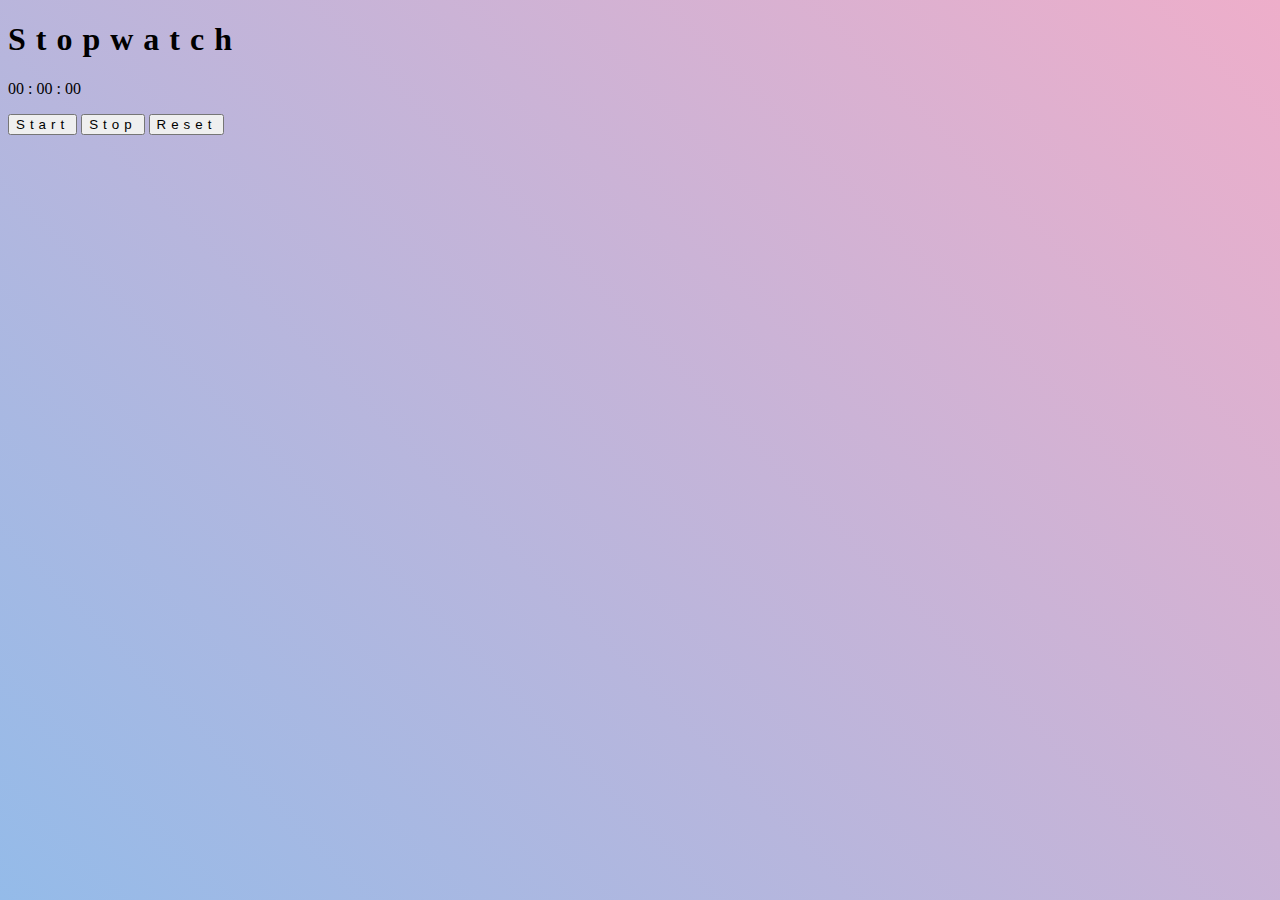
<file: 01 - Stopwatch/index.html>
<!DOCTYPE html>
<html lang="tr">

<head>
    <meta charset="UTF-8">
    <meta http-equiv="X-UA-Compatible" content="IE=edge">
    <meta name="viewport" content="width=device-width, initial-scale=1.0">
    <link href="https://cdn.jsdelivr.net/npm/bootstrap@5.0.2/dist/css/bootstrap.min.css" rel="stylesheet"
        integrity="sha384-EVSTQN3/azprG1Anm3QDgpJLIm9Nao0Yz1ztcQTwFspd3yD65VohhpuuCOmLASjC" crossorigin="anonymous">
    <link rel="stylesheet" href="style.css">
    <title>JS - Stopwatch</title>
</head>

<body>
    <div class="container">
        <div class="col-6 mx-auto my-auto mt-5">
            <div class="card text-center shadow-lg">
                <div class="card-header">
                    <h1 class="display-1 l-spacing-10">Stopwatch</h1>
                </div>
                <div class="card-body">
                    <p class="lead display-5">
                        <span id="minutes">00</span>
                        :
                        <span id="seconds">00</span>
                        :
                        <span id="miliSeconds">00</span>
                    </p>
                </div>
                <div class="card-footer ">

                    <button id="button-start" class="btn btn-success btn-lg me-4 l-spacing-5">Start</button>
                    <button id="button-stop" class="btn btn-info btn-lg text-light l-spacing-5">Stop</button>
                    <button id="button-reset" class="btn btn-danger btn-lg ms-4 l-spacing-5">Reset</button>
                </div>



            </div>
        </div>


    </div>
</body>
<script src="main.js"></script>
<script src="https://cdn.jsdelivr.net/npm/@popperjs/core@2.9.2/dist/umd/popper.min.js"
    integrity="sha384-IQsoLXl5PILFhosVNubq5LC7Qb9DXgDA9i+tQ8Zj3iwWAwPtgFTxbJ8NT4GN1R8p" crossorigin="anonymous">
    </script>
<script src="https://cdn.jsdelivr.net/npm/bootstrap@5.0.2/dist/js/bootstrap.min.js"
    integrity="sha384-cVKIPhGWiC2Al4u+LWgxfKTRIcfu0JTxR+EQDz/bgldoEyl4H0zUF0QKbrJ0EcQF" crossorigin="anonymous">
    </script>

</html>
</file>
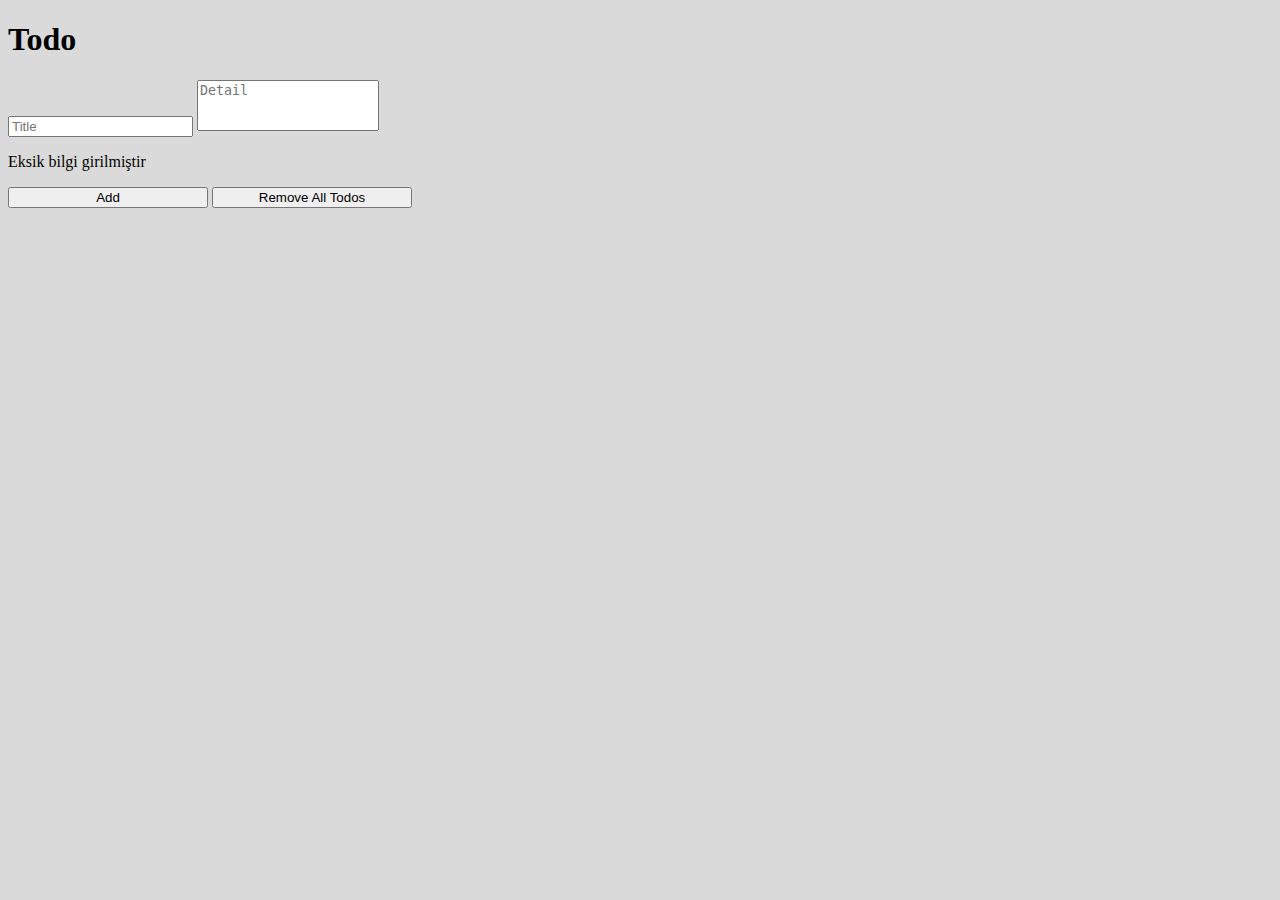
<file: 02 - Todo/index.html>
<!DOCTYPE html>
<html lang="tr">
<head>
    <meta charset="UTF-8">
    <meta http-equiv="X-UA-Compatible" content="IE=edge">
    <meta name="viewport" content="width=device-width, initial-scale=1.0">
    <link href="https://cdn.jsdelivr.net/npm/bootstrap@5.0.2/dist/css/bootstrap.min.css" rel="stylesheet"
        integrity="sha384-EVSTQN3/azprG1Anm3QDgpJLIm9Nao0Yz1ztcQTwFspd3yD65VohhpuuCOmLASjC" crossorigin="anonymous">
    <link rel="stylesheet" href="style.css">
    <title>02 - ToDo</title>
</head>
<body>
    <div class="container">
        <div class="row text-center mt-2">
            <div class="col-6 offset-3">
                <h1 class="">Todo</h1>
                    <input id="todo-title" type="text" class="form-control mb-2" placeholder="Title" autocomplete="off">
                    <textarea id="todo-detail" class="form-control mb-2" rows="3" placeholder="Detail"></textarea>
                    <p class="lead d-none" id="inputInfo">Eksik bilgi girilmiştir</p>
                    <button id="btn-add" class="btn btn-outline-success mb-2 mb-lg-0 me-lg-4">Add</button>
                    <button id="btn-remove-all" class="btn btn-outline-danger ms-lg-4">Remove All Todos</button>
            </div>
        </div>
        <div class="row mt-5">
            <div id ="todo-list" class="col-6 offset-3">

            </div><!--todo-list-->
            
           </div><!--row-->
        
        </div><!--container-->
</body>
<script src="script.js"></script>
</html>
</file>
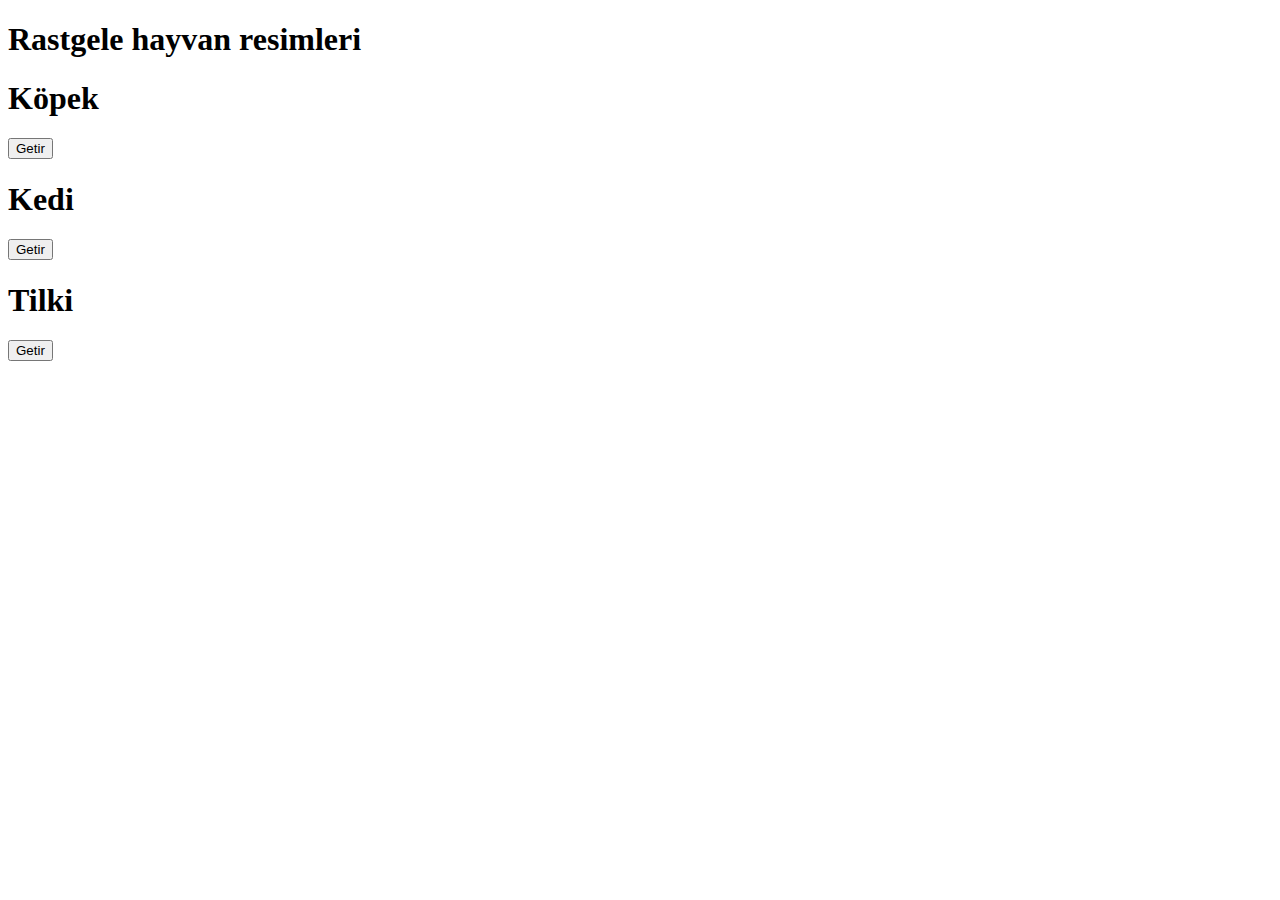
<file: 03 - RandomAnimals/index.html>
<!DOCTYPE html>
<html lang="tr">
<head>
    <meta charset="UTF-8">
    <meta http-equiv="X-UA-Compatible" content="IE=edge">
    <meta name="viewport" content="width=device-width, initial-scale=1.0">
    <link href="https://cdn.jsdelivr.net/npm/bootstrap@5.0.2/dist/css/bootstrap.min.css" rel="stylesheet"
        integrity="sha384-EVSTQN3/azprG1Anm3QDgpJLIm9Nao0Yz1ztcQTwFspd3yD65VohhpuuCOmLASjC" crossorigin="anonymous">
    <link rel="stylesheet" href="style.css">
    <title>Random Animals</title>
</head>
<body>
    <div class="container">
        <div class="row">
            
            <h1 class="display-1 text-center my-3">Rastgele hayvan resimleri</h1>

            <div class="col-12 col-lg-4 my-3">
                <div class="card text-center">
                    <div class="card-header">
                        <h1 class="display-3">Köpek</h1>
                    </div>
                    <div class="card-body" id="dog">
                        
                    </div>
                    <div class="card-footer">
                        <button id="btnRandomDog" class="btn btn-success btn-lg w-75">Getir</button>
                    </div>
                </div><!--card-->
            </div><!--col-->

            <div class="col-12 col-lg-4 my-3">
                <div class="card text-center">
                    <div class="card-header">
                        <h1 class="display-3">Kedi</h1>
                    </div>
                    <div class="card-body" id="cat">
                        
                    </div>
                    <div class="card-footer">
                        <button id="btnRandomCat" class="btn btn-success btn-lg w-75">Getir</button>
                    </div>
                </div><!--card-->
            </div><!--col-->
            
            <div class="col-12 col-lg-4 my-3">
                <div class="card text-center">
                    <div class="card-header">
                        <h1 class="display-3">Tilki</h1>
                    </div>
                    <div class="card-body" id="fox">
                        
                    </div>
                    <div class="card-footer">
                        <button id="btnRandomFox" class="btn btn-success btn-lg w-75">Getir</button>
                    </div>
                </div><!--card-->
            </div><!--col-->

        </div><!--row-->
    </div>
</body>
<script src="script.js"></script>
</html>
</file>
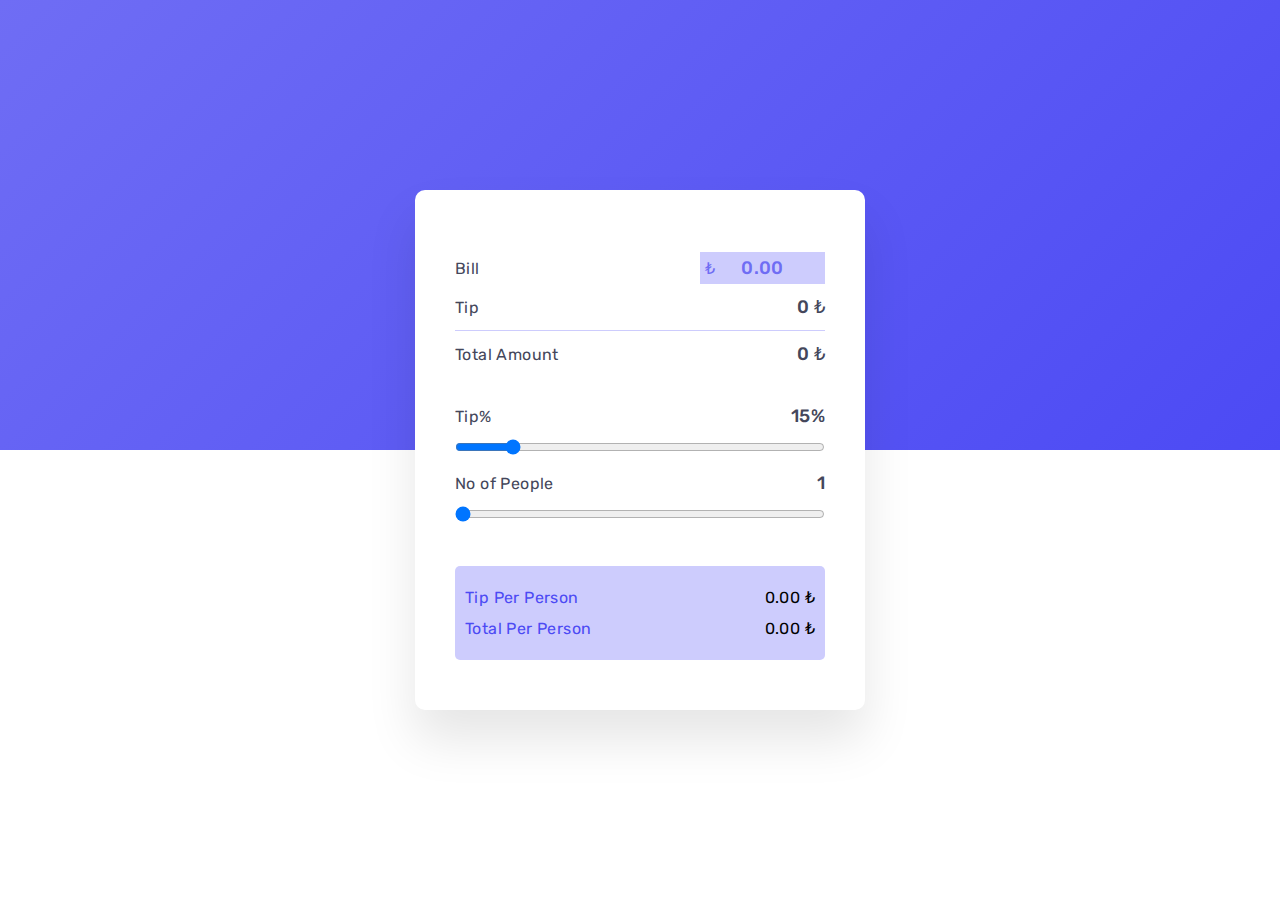
<file: 05 - TipCalculator/index.html>
<!DOCTYPE html>
<html lang="tr">
  <head>
    <meta charset="UTF-8" />
    <meta http-equiv="X-UA-Compatible" content="IE=edge" />
    <meta name="viewport" content="width=device-width, initial-scale=1.0" />
    <link rel="stylesheet" href="style.css" />
    <title>Tip calculator</title>
  </head>
  <body>
    <div class="container">
      <section>
        <div class="wrapper">
          <label for="bill" class="lbl">Bill</label>
          <div class="input-box">
            <span>₺</span>
            <input type="number" name="" id="bill" value="0.00" class="val">
          </div>
        </div>
        <div class="wrapper">
          <span class="lbl">Tip</span>
          <span id="tip-amount" class="val">₺0</span>
        </div>
        <hr>
        <div class="wrapper">
          <span class="lbl">Total Amount</span>
          <span id="total-amount" class="val">₺0</span>
        </div>
      </section>

      <section>
        <div class="wrapper">
          <label for="tip" class="lbl">Tip%</label>
          <span id="tip-percent" class="val">0</span>
        </div>
        <input type="range" name="" id="tip" min="1" value="15">
        <div class="wrapper">
          <label for="no-of-person" class="lbl">No of People</label>
          <span id="split-num" class="val">0</span>
        </div>
        <input type="range" min="1" max="15" id="no-of-people" value="1">
      </section>

      <section>
        <div class="wrapper">
          <span class="lbl">Tip Per Person</span>
          <span id="tip-per-person" class="value">₺0</span>
        </div>
        <div class="wrapper">
          <span class="lbl" >Total Per Person</span>
          <span id="total-per-person" class="value">₺0</span>
        </div>
      </section>
      
    </div>
  </body>
  <script src="script.js"></script>
</html>
</file>
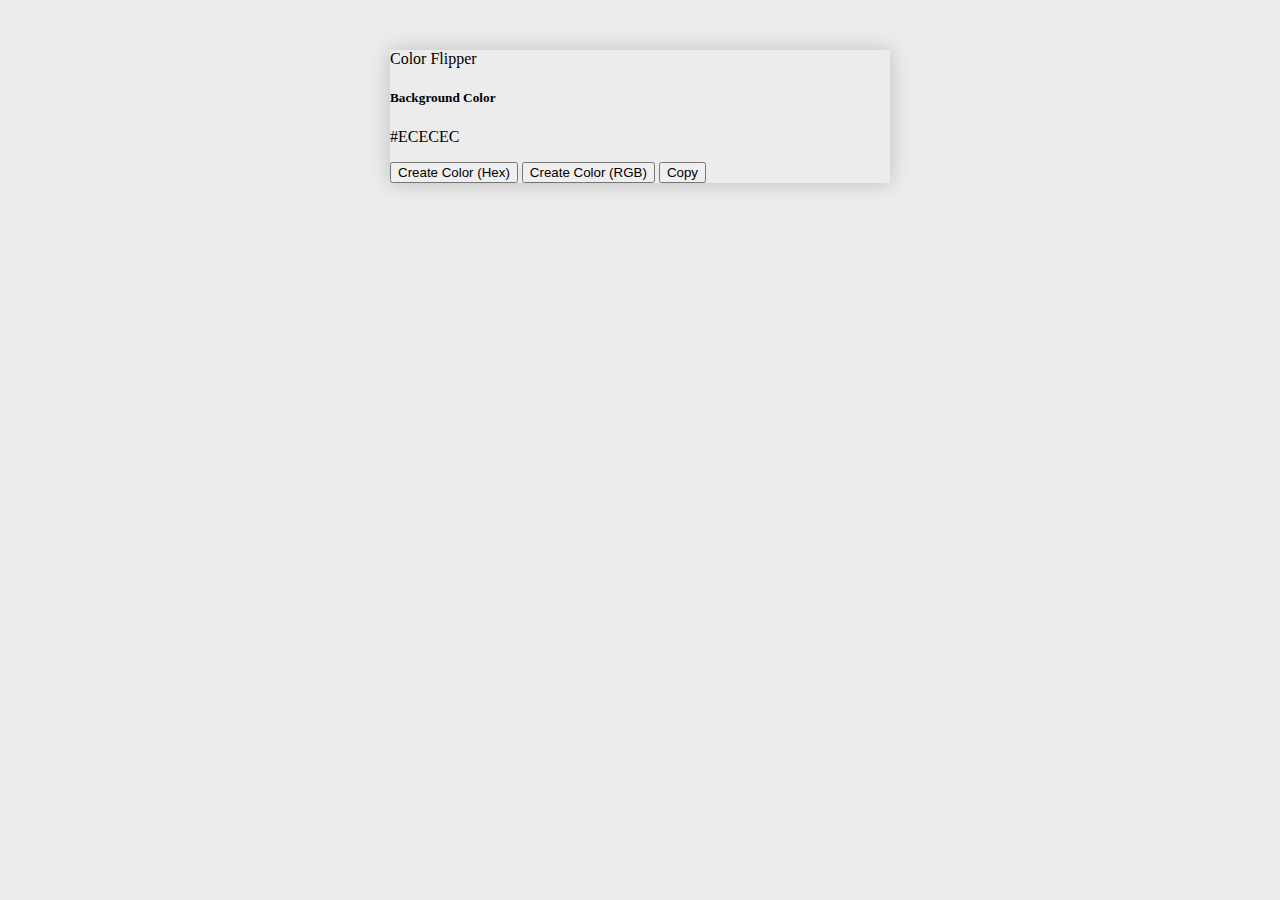
<file: 06 - Color flipper/index.html>
<!DOCTYPE html>
<html lang="tr">
<head>
    <meta charset="UTF-8">
    <meta http-equiv="X-UA-Compatible" content="IE=edge">
    <meta name="viewport" content="width=device-width, initial-scale=1.0">
    <link href="https://cdn.jsdelivr.net/npm/bootstrap@5.0.2/dist/css/bootstrap.min.css" rel="stylesheet"
        integrity="sha384-EVSTQN3/azprG1Anm3QDgpJLIm9Nao0Yz1ztcQTwFspd3yD65VohhpuuCOmLASjC" crossorigin="anonymous">
    <link rel="stylesheet" href="style.css">
    <title>Color Flipper</title>
</head>
<body>

    <section>
        <div class="card">
            <div class="card-header">Color Flipper</div>
            <div class="card-body">
                <h5 class="card-title">Background Color</h5>
                <p class="card-text" id="colorText">#ECECEC</p>
                <button class="btn btn-outline-primary" id="btnHex">Create Color (Hex)</button>
                <button class="btn btn-outline-primary" id="btnRgb">Create Color (RGB)</button>
                <button class="btn btn-outline-primary" id="btnCopy">Copy</button>
            </div>
        </div>
    </section>

</body>
<script src="script.js"></script>
</html>
</file>
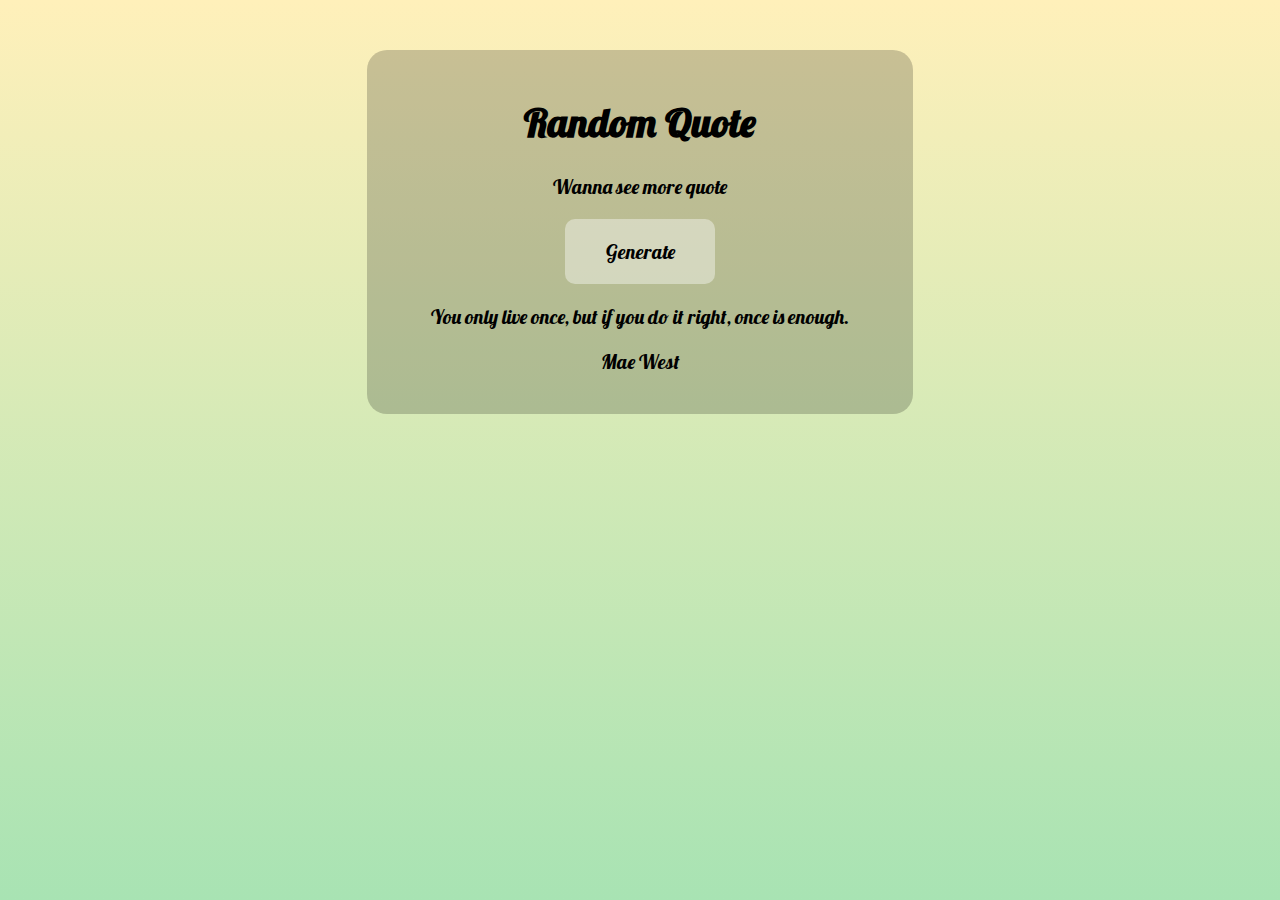
<file: 07 - RandomQuote/index.html>
<!DOCTYPE html>
<html lang="tr">
<head>
    <meta charset="UTF-8">
    <meta http-equiv="X-UA-Compatible" content="IE=edge">
    <meta name="viewport" content="width=device-width, initial-scale=1.0">
    <link href="https://fonts.googleapis.com/css?family=Lobster" rel="stylesheet" type="text/css">
    <link rel="stylesheet" href="style.css">
    <title>Random Quote</title>
</head>
<body>
    <div class="container">
        <div class="box">
            <h1>Random Quote</h1>
            <p>Wanna see more quote</p>
            <button id="btnGenerateQuote">Generate</button>
        </div>

        <div class="quoteBox">
            <p id="quote">Lorem ipsum dolor sit amet consectetur adipisicing elit.</p>
            <p id="owner">Lorem ipsum dolor sit amet consectetur adipisicing elit.</p>
        </div>
    </div>
</body>
<script src="script.js"></script>
</html>
</file>
<file: 01 - Stopwatch/style.css>
body{
    background: rgb(238,174,202);
    background: linear-gradient(225deg, rgba(238,174,202,1) 0%, rgba(148,187,233,1) 100%) fixed; 
}

.l-spacing-10{
    letter-spacing: 10px;
}
.l-spacing-5{
    letter-spacing: 5px;
}
</file>
<file: 02 - Todo/style.css>
body{
    background-color: #dadada;
}
button{
    width: 200px;
}
textarea{
    resize: none;
}
.completedTodo{
    text-decoration: line-through;
}
.alertInput{
    box-shadow: 0px 0px 10px red;
}
</file>
<file: 03 - RandomAnimals/style.css>
button:active{
    transform: scale(0.95);
}
</file>
<file: 05 - TipCalculator/style.css>
@import url('https://fonts.googleapis.com/css2?family=Rubik&display=swap');
* {
  padding: 0;
  margin: 0;
  box-sizing: border-box;
  font-family: 'Rubik', sans-serif;
  letter-spacing: 0.4px;
}
body {
    background-color: #f3f3f3;
    background:linear-gradient(
        135deg,
        #6f6df4,
        #4c4af4
    ) fixed;
    background-size: 100% 50%;
    background-repeat: no-repeat;
}
.container{
    background-color: #fff;
    width: 450px;
    padding: 50px 40px;
    border-radius: 10px;
    position: absolute;
    transform: translate(-50%, -50%);
    top: 50%;
    left: 50%;
    box-shadow: 0 30px 50px rgba(0, 0, 0, 0.1);
}
.wrapper{
    display: flex;
    align-items: center;
    justify-content: space-between;
    margin: 12px 0;
}
.lbl{
    font-size: 16px;
    color: #44475b;
    font-weight: 400;
}
.val{
    color: #44475b;
    font-weight: 500;
    font-size: 18px;
}
.input-box{
    background-color: #cdccfd;
    color: #6f6df4;
    padding: 5px;
}
#bill{
    background-color: transparent;
    border: none;
    outline: none;
    width: 100px;
    text-align: center;
    color: #6f6df4;
}
hr{
    border: none;
    border-bottom: 1px solid #cdccfd;
}
input[type="range"]{
    width: 100%;
    cursor: pointer;
}
input[type="range"]:not(:last-child){
    margin-bottom: 5px;
}
section:not(:last-child){
    margin-bottom: 40px;
}
section:not(:first-child){
    margin-top: 40px;
}
section:last-child{
    background-color: #cdccfd;
    padding: 10px;
    border-radius: 5px;
}
section:last-child .val, 
section:last-child .lbl{
    color: #4c4af4;
}
</file>
<file: 06 - Color flipper/style.css>
section{
    width: 500px;
    margin: 50px auto;
    box-shadow: 0 0 20px rgba(0, 0, 0, 0.2);
}
body{
    background-color: #ECECEC;
}
</file>
<file: 07 - RandomQuote/style.css>
body{
    background: linear-gradient(180deg, #FFF0BA, #A8E3B3) fixed;
    font-family: Lobster;
    font-size: 20px;
}
.container{
    width: 40%;
    height: auto;
    margin: 50px auto;
    text-align: center;
    padding: 20px;
    background: rgba(0,0,0,0.2);
    border-radius: 20px;
}
.quote{
    font-size: 25px;
}
button{
    border: none;
    background-color: rgba(255,255,255, 0.4);
    padding: 20px;
    width: 150px;
    border-radius: 10px;
    font-family: Lobster;
    font-size: 20px;
}
button:hover{
    box-shadow: 0 0 10px white;
}
</file>
